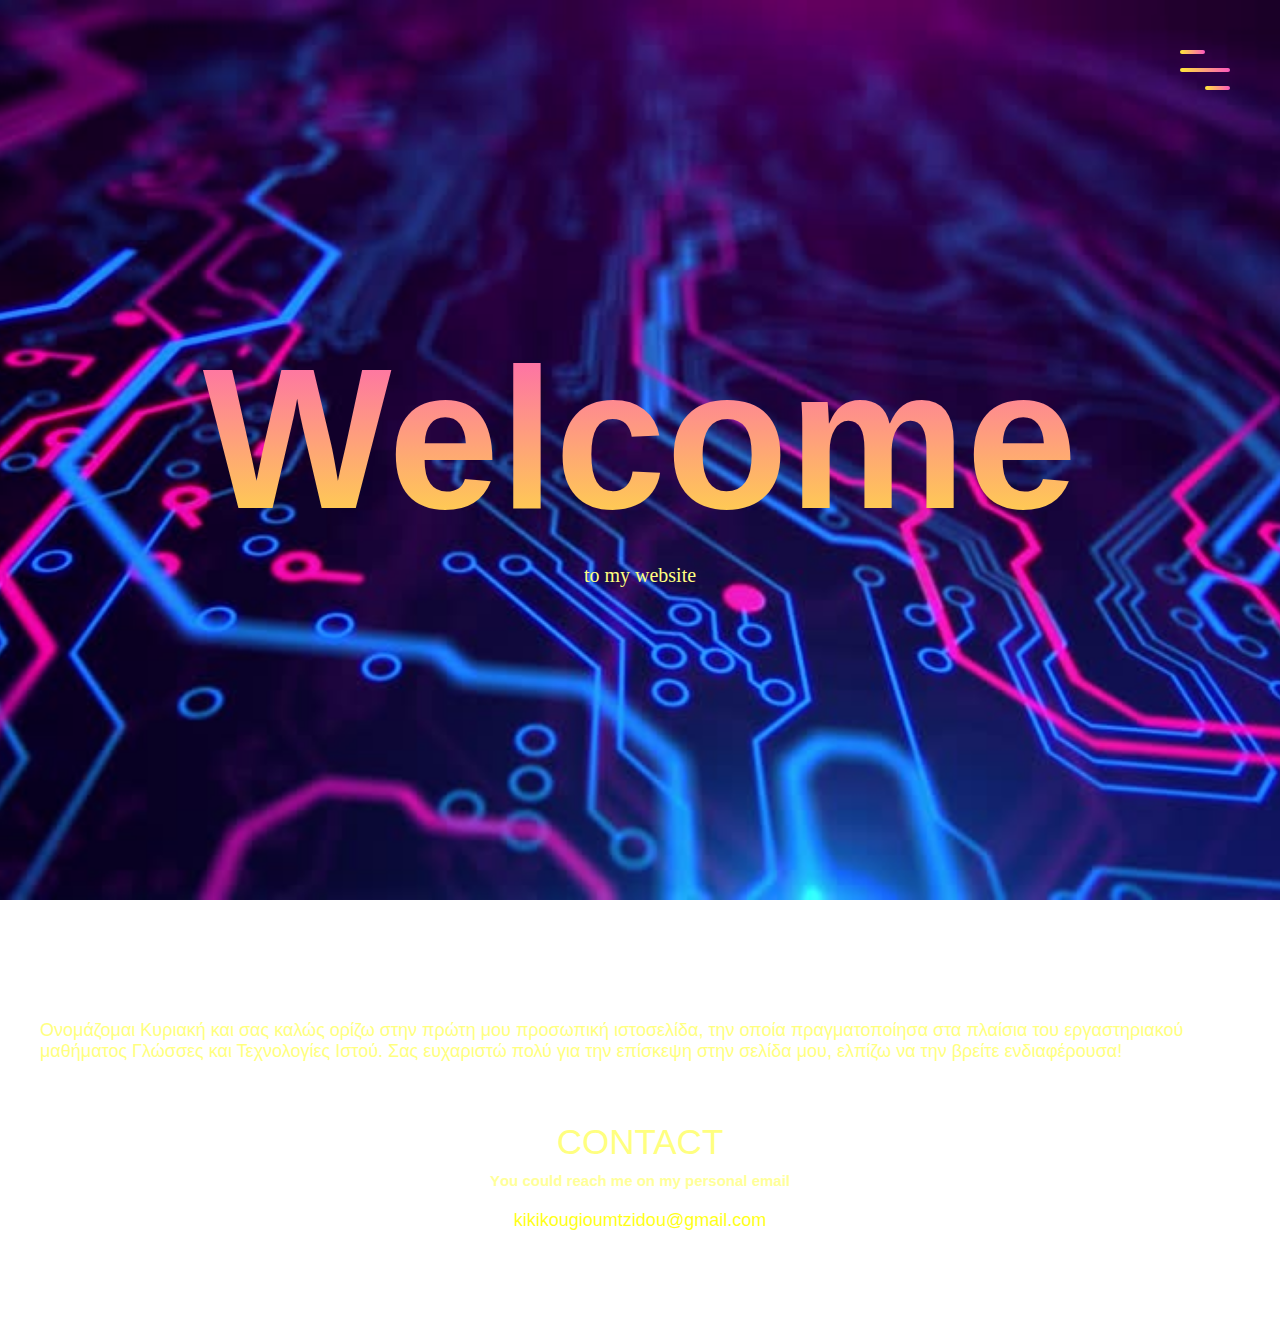
<file: index.html>
﻿<!DOCTYPE html PUBLIC "-//W3C//DTD XHTML 1.0 Transitional//EN" "http://www.w3.org/TR/xhtml1/DTD/xhtml1-transitional.dtd">
<html xmlns="http://www.w3.org/1999/xhtml">

<head>
<meta content="text/html; charset=utf-8" http-equiv="Content-Type" />
<meta name="viewport" content="width=device-width, initial-scale=1"/>
<title>Kyriaki Kougioumtzidou</title>
<link rel="stylesheet" href="aos.css" />
<link rel="stylesheet" href="htpps://use.fontawesome.com/releases/v5.7.2/css/all.css" integrity="sha384-fnm"/>
<link rel="stylesheet" href="main.css"/>


</head>
<body>
 <header> 
     <div class="menu-toggler">
     <div class="bar half start"></div>
     <div class="bar"></div>
     <div class="bar half end"></div>
     </div>
      <nav class="top-nav">
        <ul class="nav-list">
         <li>
          <a href="index.html" class="nav-link"><font color=" #ff66b3">Home</font></a>
         </li>
         
         <li>
          <a href="about.html" class="nav-link"><font color=" #ffff80" >About</font></a>
         </li>

          <li>
          <a href="experience.html" class="nav-link"><font color=" #80aaff" >Experience</font></a>
         </li>

         <li>
          <a href="freetime.html" class="nav-link"><font color=" #ffccff" >Freetime</font></a>
         </li>

         <li>
          <a href="vacations.html" class="nav-link"><font color="  #cc99ff" >Vacations</font></a>
         </li>
         
          <li>
          <a href="#contact" class="nav-link"><font color=" #99ff99" >Contact</font></a>
         </li>
        
        </ul>
      </nav>
      <div class="landing-text">
        <h1>Welcome</h1>
        <h4><font color=" #ffff80" face="Comic Sans MS">to my website</font></h4>
       </div>
     </header>
     
  <section class="about" id="about">
   <div class="container">
    
    <div class="about-details">
    <div class="about-heading">
       </div>
       <p><font color="#ffff80" ace="sans-serif"> Ονομάζομαι Κυριακή και σας καλώς ορίζω στην πρώτη μου προσωπική ιστοσελίδα, την οποία πραγματοποίησα στα πλαίσια του εργαστηριακού μαθήματος Γλώσσες και Τεχνολογίες Ιστού. Σας ευχαριστώ πολύ για την επίσκεψη στην σελίδα μου, ελπίζω να την βρείτε ενδιαφέρουσα!</font></p>

      </div>
    </div>    
 </section> 
 
  
<footer class="contact" id="contact">
   <div class="container">
     <div class="section-heading">
       <h1><font color="#ffff80" ace="sans-serif">Contact</font></h1>
       <h2><font color="#ffff99" ace="sans-serif">Υou could reach me on my personal email</font></h2>
       <p><br><font color="#ffff1a" ace="sans-serif">kikikougioumtzidou@gmail.com</font></br></p>
     </div>
   </div>
</footer>   
 
   
<script src="jquery.min.js"></script>
<script src="aos.js"></script>
<script src="main.js"></script>
</body>

</html>
</file>
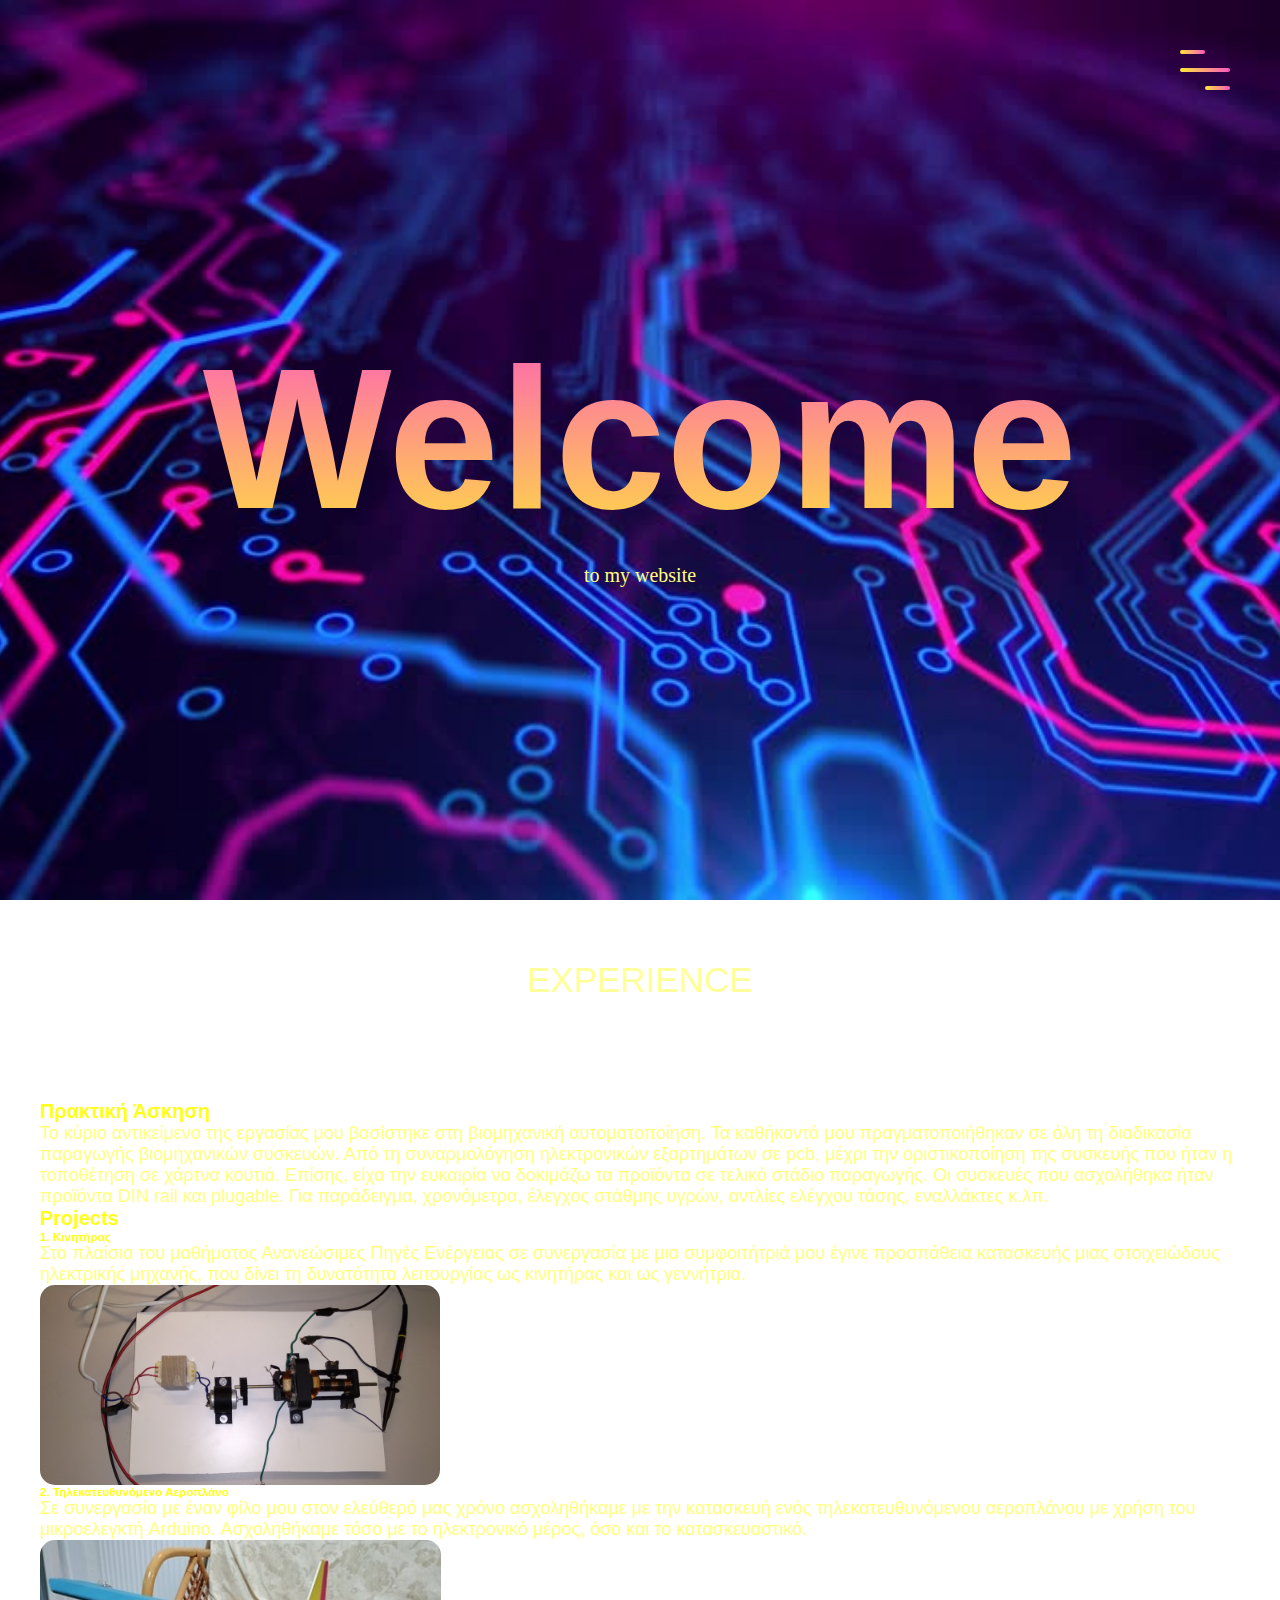
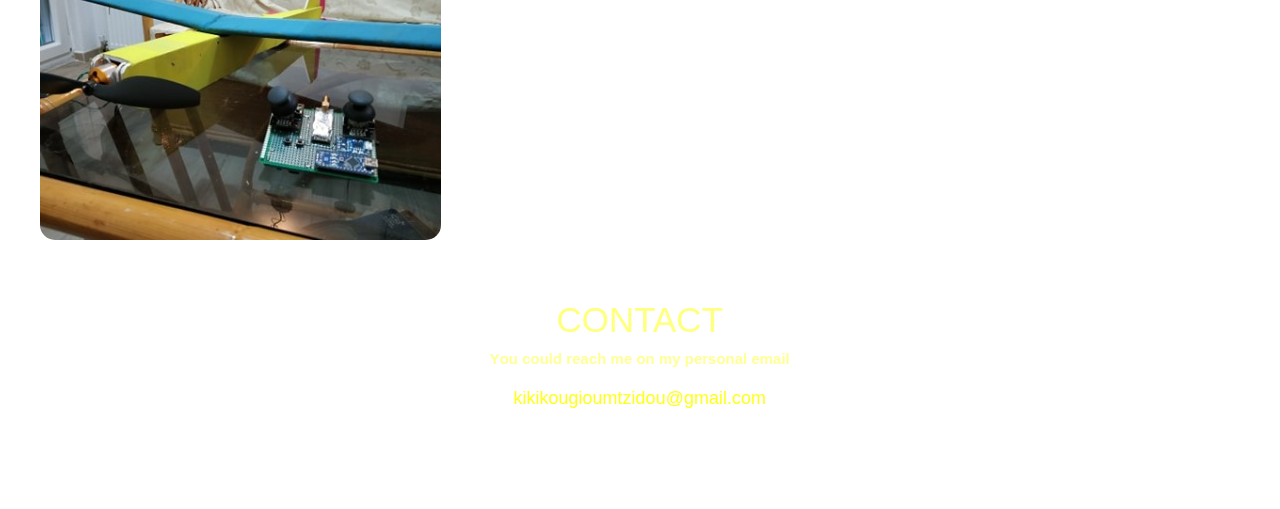
<file: experience.html>
﻿<!DOCTYPE html PUBLIC "-//W3C//DTD XHTML 1.0 Transitional//EN" "http://www.w3.org/TR/xhtml1/DTD/xhtml1-transitional.dtd">
<html xmlns="http://www.w3.org/1999/xhtml">

<head>
<meta content="text/html; charset=utf-8" http-equiv="Content-Type" />
<meta name="viewport" content="width=device-width, initial-scale=1"/>
<title>Kyriaki Kougioumtzidou</title>
<link rel="stylesheet" href="aos.css" />
<link rel="stylesheet" href="htpps://use.fontawesome.com/releases/v5.7.2/css/all.css" integrity="sha384-fnm"/>
<link rel="stylesheet" href="main.css"/>
</head>
<body>
 <header> 
     <div class="menu-toggler">
     <div class="bar half start"></div>
     <div class="bar"></div>
     <div class="bar half end"></div>
     </div>
      <nav class="top-nav">
        <ul class="nav-list">
            <li>
          <a href="index.html" class="nav-link"><font color=" #ff66b3">Home</font></a>
         </li>
         
         <li>
          <a href="about.html" class="nav-link"><font color=" #ffff80" >About</font></a>
         </li>

          <li>
          <a href="experience.html" class="nav-link"><font color=" #80aaff" >Experience</font></a>
         </li>

         <li>
          <a href="freetime.html" class="nav-link"><font color=" #ffccff" >Freetime</font></a>
         </li>

         <li>
          <a href="vacations.html" class="nav-link"><font color="  #cc99ff" >Vacations</font></a>
         </li>
         
          <li>
          <a href="#contact" class="nav-link"><font color=" #99ff99" >Contact</font></a>
         </li>

        
        </ul>
      </nav>
      <div class="landing-text">
        <h1>Welcome</h1>
        <h4><font color=" #ffff80" face="Comic Sans MS">to my website</font></h4>
       </div>
     </header>
     
<section class="experience" id="experience">
   <div class="container">
     <div class="section-heading">
       <h1><font color=" #ffff99">Experience</font></h1>
     </div>
    <div class="my skills">
     <div class="skill">
        <div class="icon-container">
          <i class="fas fa-layer-group"></i>
        </div>
        <h1><font color="#ffff1a" ace="sans-serif">Πρακτική Άσκηση</font></h1>
        <p><font color="#ffff80" ace="sans-serif">Το κύριο αντικείμενο της εργασίας μου βασίστηκε στη βιομηχανική αυτοματοποίηση. Τα καθήκοντά μου πραγματοποιήθηκαν σε όλη τη διαδικασία παραγωγής βιομηχανικών συσκευών. Από τη συναρμολόγηση ηλεκτρονικών εξαρτημάτων σε pcb, μέχρι την οριστικοποίηση της συσκευής που ήταν η τοποθέτηση σε χάρτνα κουτιά. Επίσης, είχα την ευκαιρία να δοκιμάζω τα προϊόντα σε τελικό στάδιο παραγωγής.
Οι συσκευές που ασχολήθηκα ήταν προϊόντα DIN rail και plugable. Για παράδειγμα, χρονόμετρα, έλεγχος στάθμης υγρών, αντλίες ελέγχου τάσης, εναλλάκτες κ.λπ.
        </font></p>
      </div>
           <div class="skill">
        <div class="icon-container">
          <i class="fas fa-code-group"></i>
        </div>
        <h1><font color="#ffff1a" ace="sans-serif">Projects</font></h1>
        <h3><font color="#ffff1a" ace="sans-serif">1. Κινητήρας</font></h3>
        <p><font color="#ffff80" ace="sans-serif">Στα πλαίσια του μαθήματος Ανανεώσιμες Πηγές Ενέργειας σε συνεργασία με μια συμφοιτήτριά μου έγινε προσπάθεια κατασκευής μιας στοιχειώδους ηλεκτρικής μηχανής, που δίνει τη δυνατότητα λειτουργίας ως κινητήρας και ως γεννήτρια.        </font></p>
        <img src="img/motor.jpg" alt="" style="border-radius:15px; height:200px;" /> 
      <h3><font color="#ffff1a" ace="sans-serif">2. Τηλεκατευθυνόμενο Αεροπλάνο</font></h3><p><font color="#ffff80" ace="sans-serif">Σε συνεργασία με έναν φίλο μου στον ελεύθερό μας χρόνο ασχοληθήκαμε με την κατασκευή ενός τηλεκατευθυνόμενου αεροπλάνου με χρήση του μικροελεγκτή Arduino.
                                                    Ασχοληθήκαμε τόσο με το ηλεκτρονικό μέρος, όσο και το κατασκευαστικό.</font></p>
      <img src="img/airplane.jpg" alt="" style="border-radius:15px; height:300px;" />
     
      </div> 
    </div>
  </div>
</section>

 
  
<footer class="contact" id="contact">
   <div class="container">
     <div class="section-heading">
       <h1><font color="#ffff80" ace="sans-serif">Contact</font></h1>
       <h2><font color="#ffff99" ace="sans-serif">Υou could reach me on my personal email</font></h2>
       <p><br><font color="#ffff1a" ace="sans-serif">kikikougioumtzidou@gmail.com</font></br></p>
     </div>
   </div>
</footer>    
<script src="jquery.min.js"></script>
<script src="aos.js"></script>
<script src="main.js"></script>
</body>

</html>
</file>
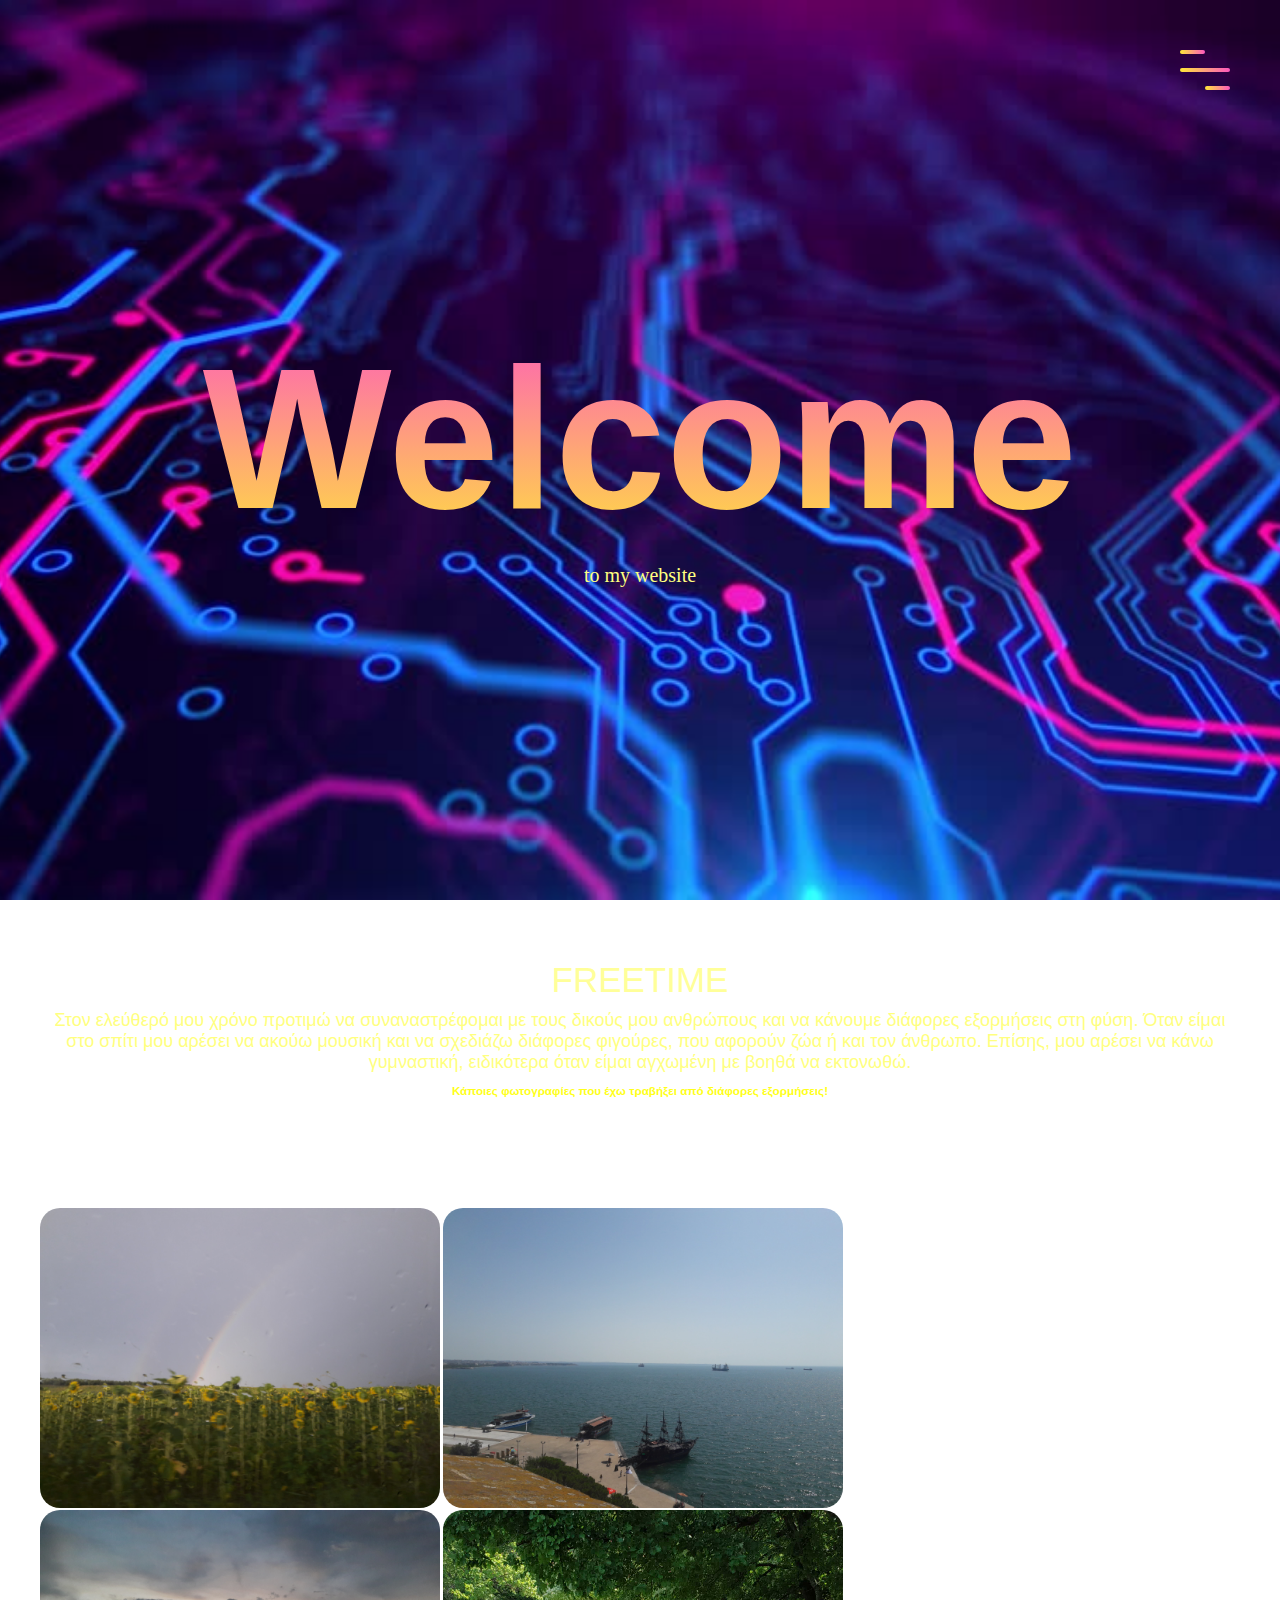
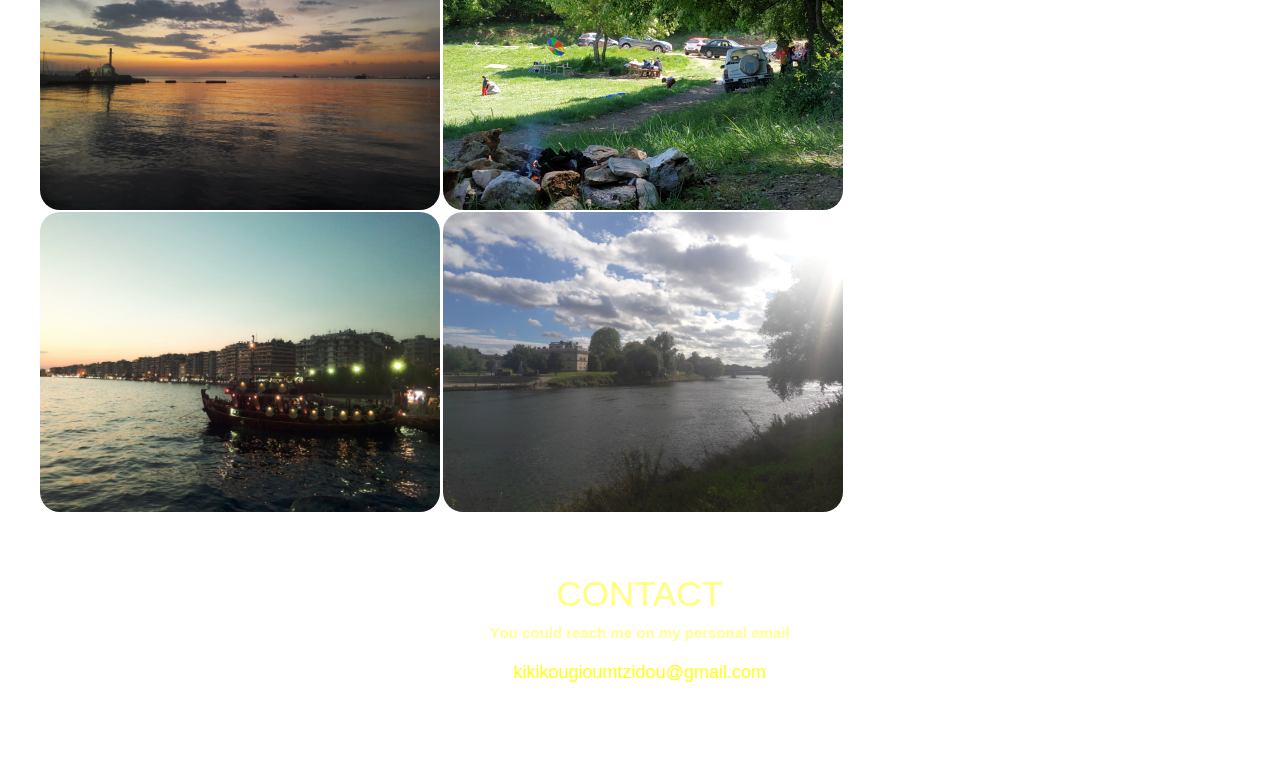
<file: freetime.html>
﻿<!DOCTYPE html PUBLIC "-//W3C//DTD XHTML 1.0 Transitional//EN" "http://www.w3.org/TR/xhtml1/DTD/xhtml1-transitional.dtd">
<html xmlns="http://www.w3.org/1999/xhtml">

<head>
<meta content="text/html; charset=utf-8" http-equiv="Content-Type" />
<meta name="viewport" content="width=device-width, initial-scale=1"/>
<title>Kyriaki Kougioumtzidou</title>
<link rel="stylesheet" href="aos.css" />
<link rel="stylesheet" href="htpps://use.fontawesome.com/releases/v5.7.2/css/all.css" integrity="sha384-fnm"/>
<link rel="stylesheet" href="main.css"/>
</head>
<body>
 <header> 
     <div class="menu-toggler">
     <div class="bar half start"></div>
     <div class="bar"></div>
     <div class="bar half end"></div>
     </div>
      <nav class="top-nav">
        <ul class="nav-list">
                 <li>
          <a href="index.html" class="nav-link"><font color=" #ff66b3" >Home</font></a>
         </li>
         
         <li>
          <a href="about.html" class="nav-link"><font color=" #ffff80" >About</font></a>
         </li>

          <li>
          <a href="experience.html" class="nav-link"><font color=" #80aaff" >Experience</font></a>
         </li>

         <li>
          <a href="freetime.html" class="nav-link"><font color=" #ffccff" >Freetime</font></a>
         </li>

         <li>
          <a href="vacations.html" class="nav-link"><font color="  #cc99ff" >Vacations</font></a>
         </li>
         
          <li>
          <a href="#contact" class="nav-link"><font color=" #99ff99" >Contact</font></a>
         </li>


        
        </ul>
      </nav>
      <div class="landing-text">
        <h1>Welcome</h1>
        <h4><font color=" #ffff80" face="Comic Sans MS">to my website</font></h4>
       </div>
     </header>
     
<section class="freetime" id="freetime">
   <div class="container">
     <div class="section-heading">
       <h1><font color=" #ffff99">Freetime</font></h1>
       <p><font color="#ffff80" ace="sans-serif">Στον ελεύθερό μου χρόνο προτιμώ να συναναστρέφομαι με τους δικούς μου ανθρώπους και να κάνουμε διάφορες εξορμήσεις στη φύση. 
       Όταν είμαι στο σπίτι μου αρέσει να ακούω μουσική και να σχεδιάζω διάφορες φιγούρες, που αφορούν ζώα ή και τον άνθρωπο.
       Επίσης, μου αρέσει να κάνω γυμναστική, ειδικότερα όταν είμαι αγχωμένη με βοηθά να εκτονωθώ.</font></p>
       <br><h3><font color="#ffff1a" ace="sans-serif">Κάποιες φωτογραφίες που έχω τραβήξει από διάφορες εξορμήσεις!</font></h3></br>
        </div>
       
        <div class="freetime-item">
          <div class="freetime-img has-margin-right">
          <tr>
           <td><img src="img/rainbow.jpg" alt="" style="border-radius:20px; height:300px;"/></td>
           <td><img src="img/tower.jpg" alt="" style="border-radius:20px; height:300px;"/></td>
           <td><img src="img/clouds.jpg" alt="" style="border-radius:20px; height:300px;"/> </td>
           </tr>
           <tr>
           <td> <img src="img/forest.jpg" alt="" style="border-radius:20px; height:300px;"/></td>
           <td><img src="img/boat.jpg" alt="" style="border-radius:20px; height:300px;" /></td>
           <td><img src="img/dounavis.jpg" alt="" style="border-radius:20px; height:300px;"/></td>
           </tr>
           
            </div>
           </div>
         </div>
     
     </section>

 
  
<footer class="contact" id="contact">
   <div class="container">
     <div class="section-heading">
       <h1><font color="#ffff80" ace="sans-serif">Contact</font></h1>
       <h2><font color="#ffff99" ace="sans-serif">Υou could reach me on my personal email</font></h2>
       <p><br><font color="#ffff1a" ace="sans-serif">kikikougioumtzidou@gmail.com</font></br></p>
     </div>
   </div>
</footer>    
<script src="jquery.min.js"></script>
<script src="aos.js"></script>
<script src="main.js"></script>
</body>

</html>
</file>
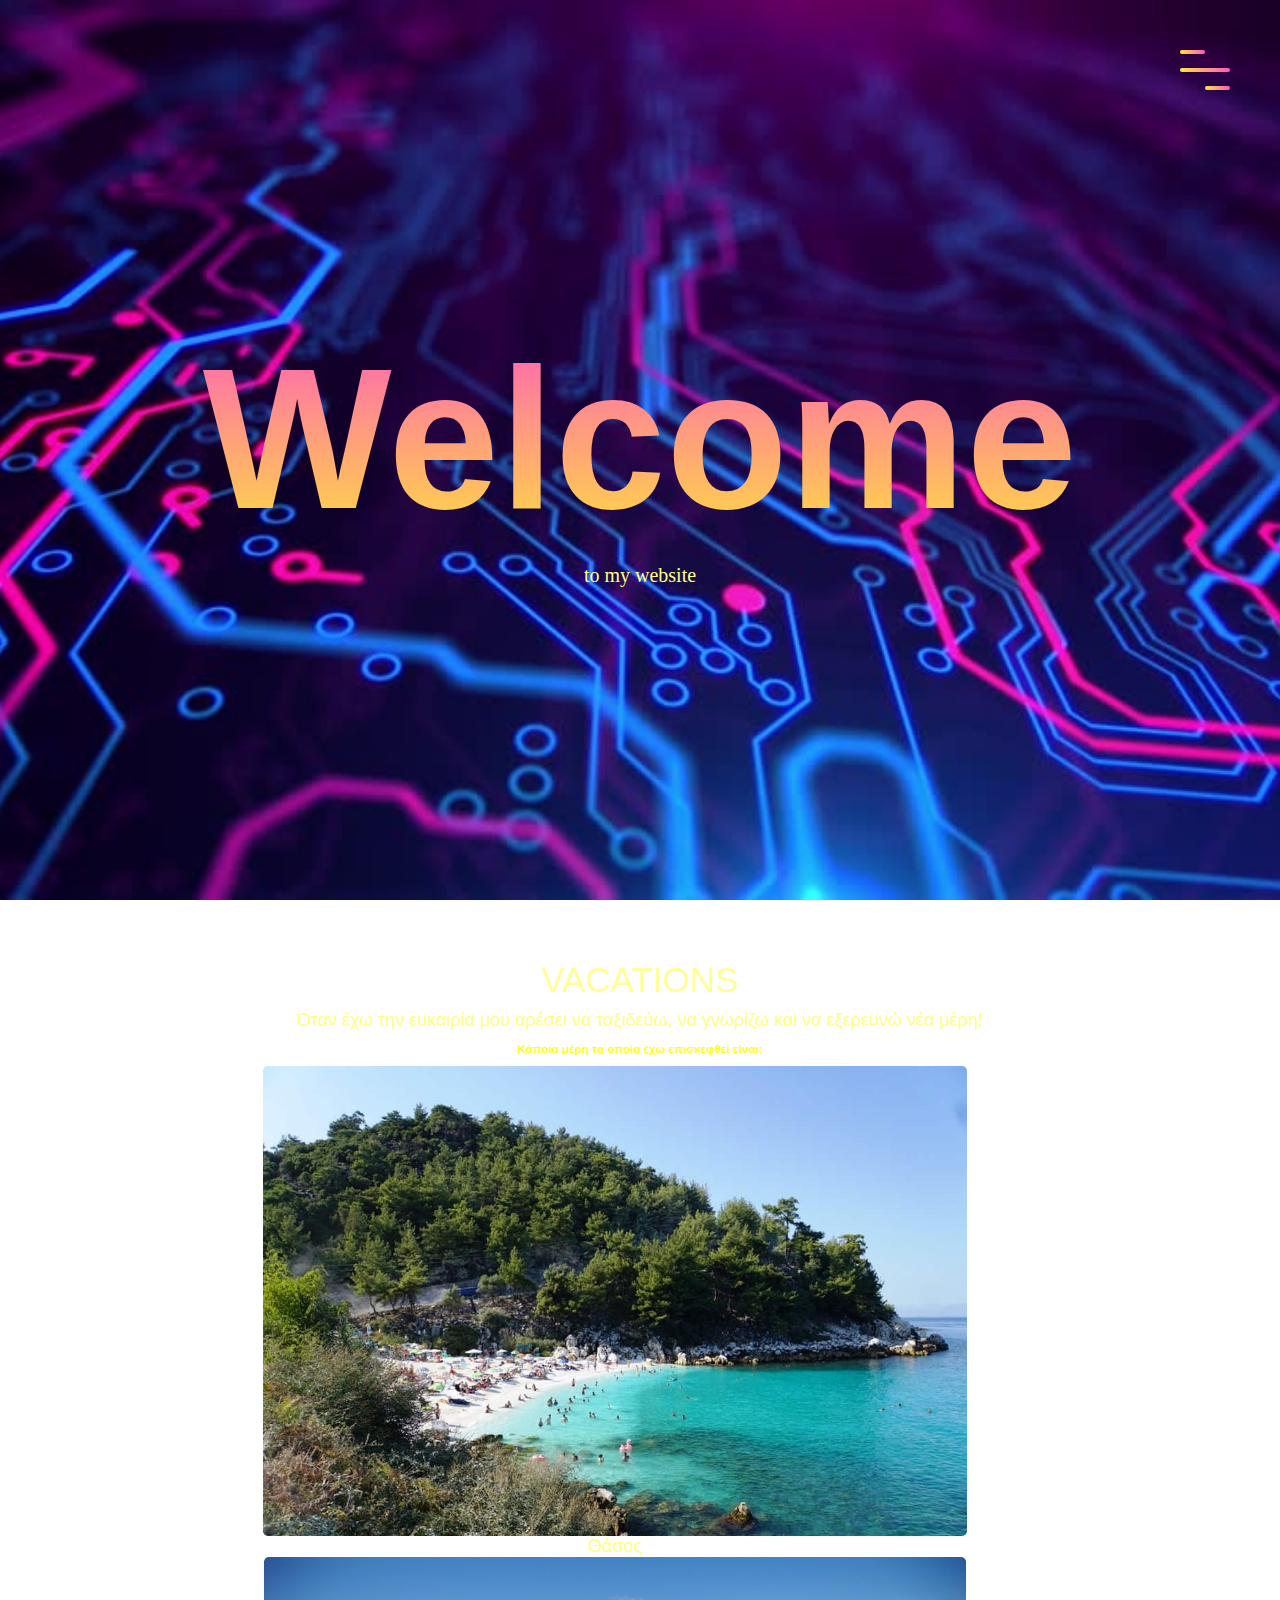
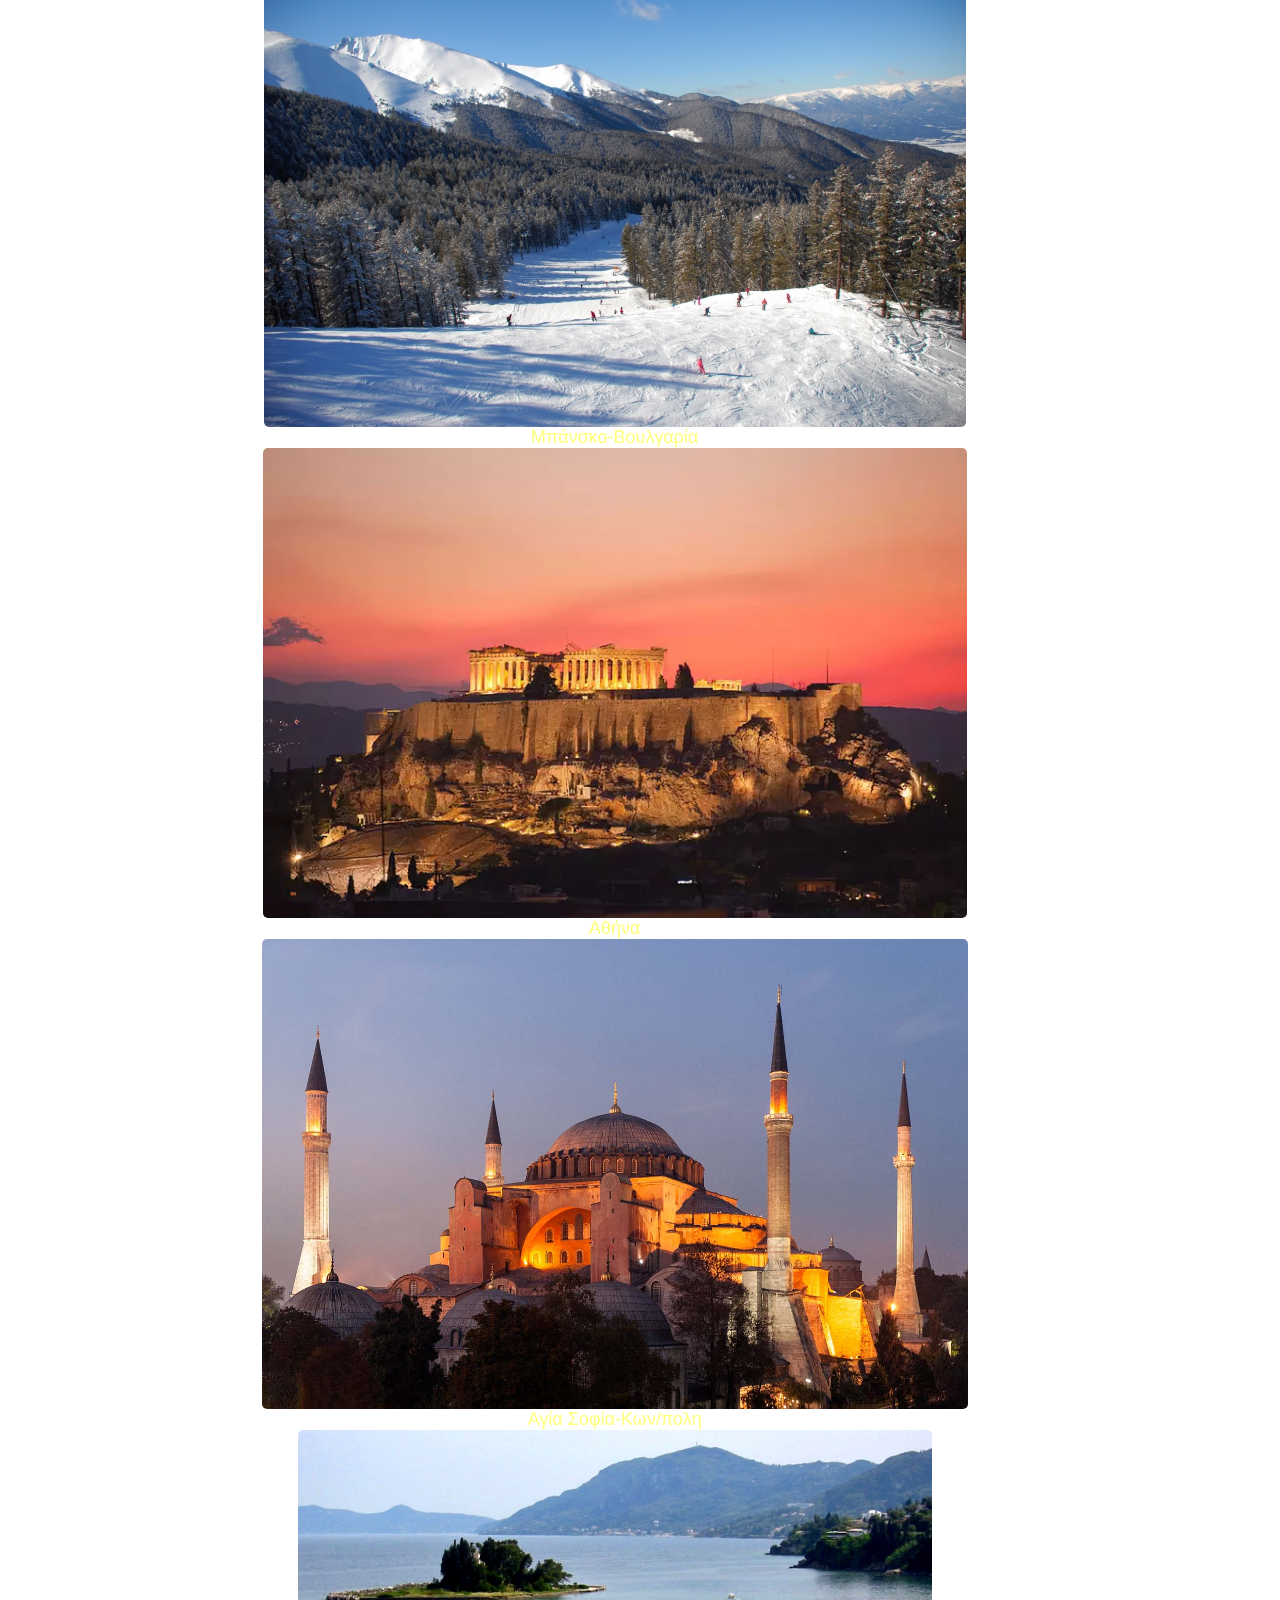
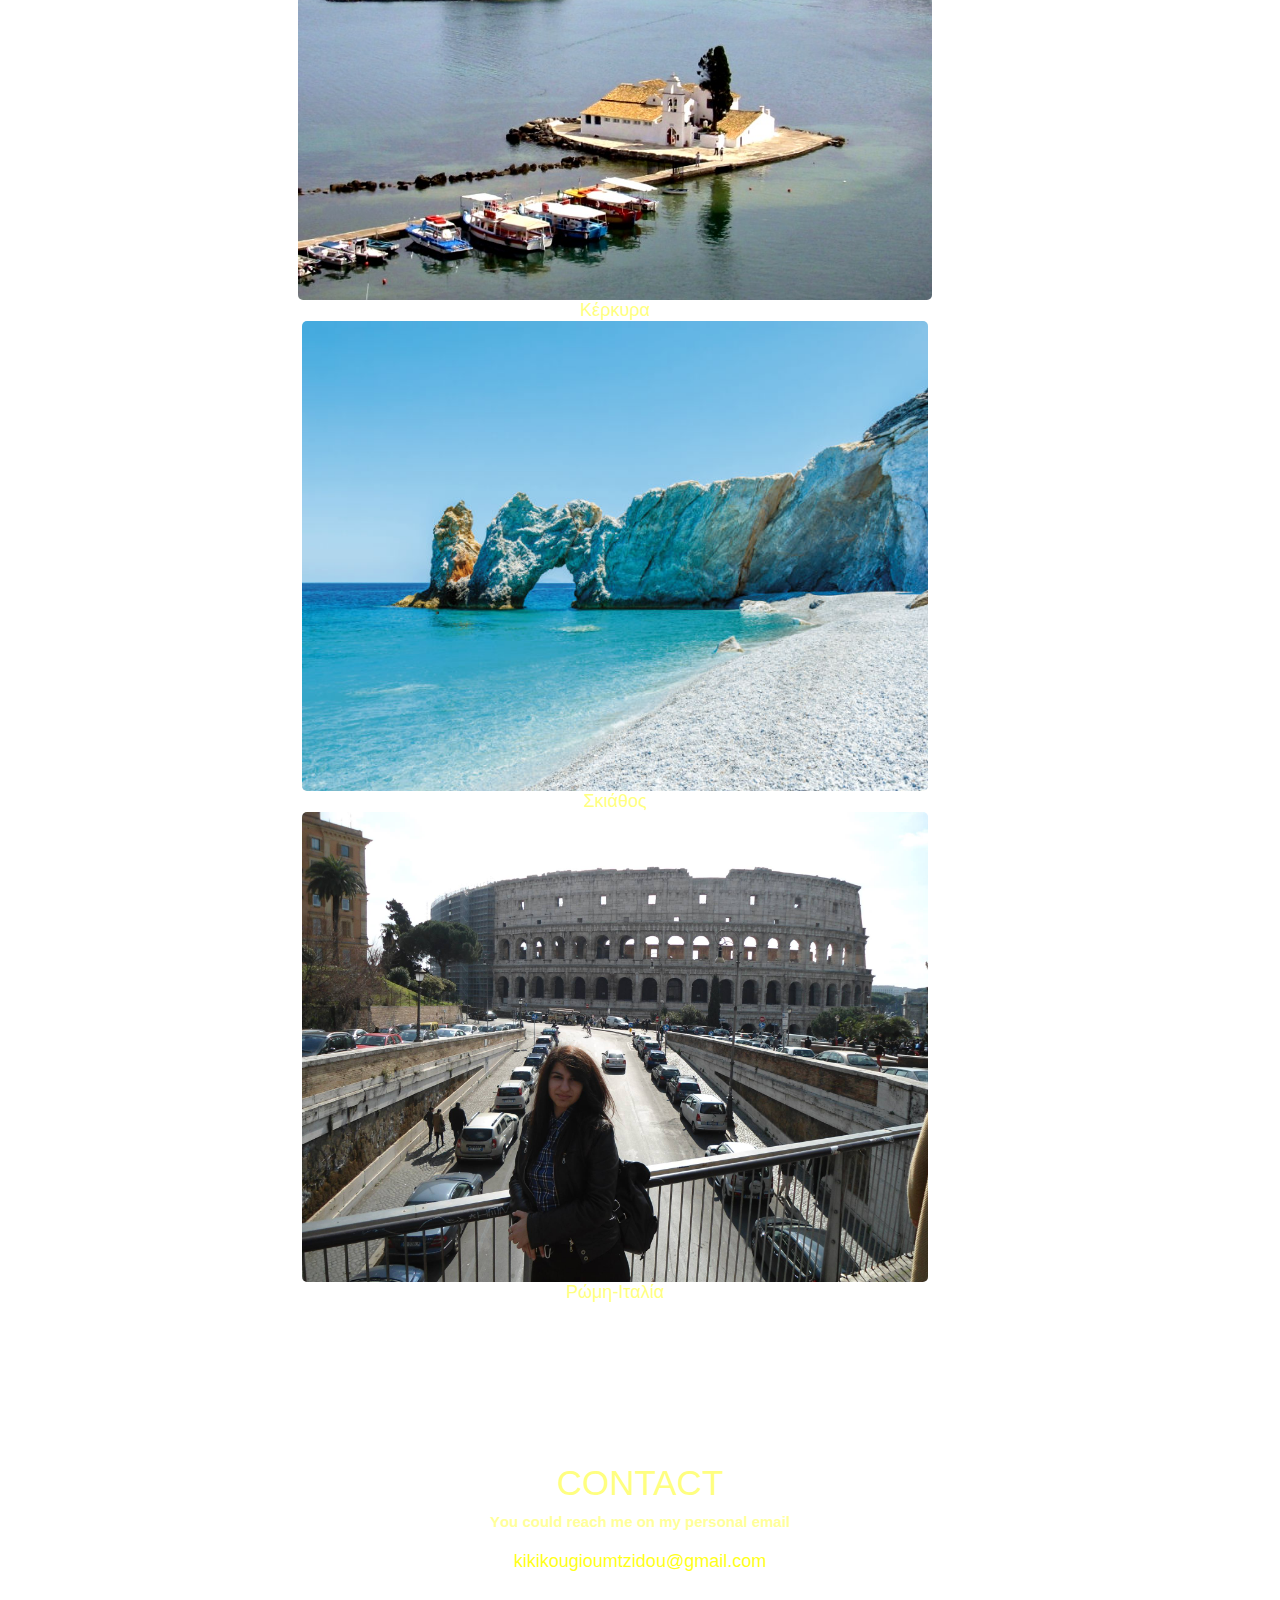
<file: vacations.html>
﻿<!DOCTYPE html PUBLIC "-//W3C//DTD XHTML 1.0 Transitional//EN" "http://www.w3.org/TR/xhtml1/DTD/xhtml1-transitional.dtd">
<html xmlns="http://www.w3.org/1999/xhtml">

<head>
<meta content="text/html; charset=utf-8" http-equiv="Content-Type" />
<meta name="viewport" content="width=device-width, initial-scale=1"/>
<title>Kyriaki Kougioumtzidou</title>
<link rel="stylesheet" href="aos.css" />
<link rel="stylesheet" href="htpps://use.fontawesome.com/releases/v5.7.2/css/all.css" integrity="sha384-fnm"/>
<link rel="stylesheet" href="main.css"/>
</head>
<body>
 <header> 
     <div class="menu-toggler">
     <div class="bar half start"></div>
     <div class="bar"></div>
     <div class="bar half end"></div>
     </div>
      <nav class="top-nav">
        <ul class="nav-list">
        <li>
          <a href="index.html" class="nav-link"><font color=" #ff66b3" >Home</font></a>
         </li>
         
         <li>
          <a href="about.html" class="nav-link"><font color=" #ffff80">About</font></a>
         </li>

          <li>
          <a href="experience.html" class="nav-link"><font color=" #80aaff" >Experience</font></a>
         </li>

         <li>
          <a href="freetime.html" class="nav-link"><font color=" #ffccff" >Freetime</font></a>
         </li>

         <li>
          <a href="vacations.html" class="nav-link"><font color="  #cc99ff" >Vacations</font></a>
         </li>
         
          <li>
          <a href="#contact" class="nav-link"><font color=" #99ff99" >Contact</font></a>
         </li>



        
        </ul>
      </nav>
      <div class="landing-text">
        <h1>Welcome</h1>
        <h4><font color=" #ffff80" face="Comic Sans MS">to my website</font></h4>
       </div>
     </header>
     
<section class="vacations" id="vacations">
   <div class="container">
     <div class="section-heading">
       <h1><font color=" #ffff99">Vacations</font></h1>
       <p><font color="#ffff80" ace="sans-serif">Όταν έχω την ευκαιρία μου αρέσει να ταξιδεύω, να γνωρίζω και να εξερευνώ νέα μέρη!</font></p>
       <br><h3><font color="#ffff1a" ace="sans-serif">Κάποια μέρη τα οποία έχω επισκεφθεί είναι:</font></h3></br>
      <div class="vacations-item">
        <div class="vacations-img has-margin-right">
        
        
           <img src="img/thassos.jpg" alt="" style="border-radius:5px;"/><p><font color="#ffff80" ace="sans-serif"> Θάσος </font></p>           
           <img src="img/bansko.jpg" alt="" style="border-radius:5px;"/><p> <font color="#ffff80" ace="sans-serif">Μπάνσκο-Βουλγαρία </font></p>
           <img src="img/Athens.jpg" alt="" style="border-radius:5px;"/><p><font color="#ffff80" ace="sans-serif"> Αθήνα </font></p>
           <img src="img/agia sofia.jpg" alt="" style="border-radius:5px;"/><p> <font color="#ffff80" ace="sans-serif">Αγία Σοφία-Κων/πολη </font></p>
           <img src="img/kerkyra.jpg" alt="" style="border-radius:5px;"/><p> <font color="#ffff80" ace="sans-serif">Κέρκυρα </font></p>
           <img src="img/skiathos.jpg" alt="" style="border-radius:5px;"/><p> <font color="#ffff80" ace="sans-serif">Σκιάθος </font></p>
           <img src="img/italia.jpg" alt="" style="border-radius:5px;"/> <p> <font color="#ffff80" ace="sans-serif">Ρώμη-Ιταλία </font></p>
          
            
           </div>
          </div>
        </div>
      </div>
   </section>
  

 
  
<footer class="contact" id="contact">
   <div class="container">
     <div class="section-heading">
       <h1><font color="#ffff80" ace="sans-serif">Contact</font></h1>
       <h2><font color="#ffff99" ace="sans-serif">Υou could reach me on my personal email</font></h2>
       <p><br><font color="#ffff1a" ace="sans-serif">kikikougioumtzidou@gmail.com</font></br></p>
     </div>
   </div>
</footer>   
<script src="jquery.min.js"></script>
<script src="aos.js"></script>
<script src="main.js"></script>
</body>

</html>
</file>
<file: main.css>
﻿*{
	margin: 0;
	padding: 0;
	box-sizing: border-box;
	}

html{
     font-size: 10px;
     font-family: 'Roboto', sans-serif;
     color: #eee;
}

body{
	 width: 100%;
	 height: 100%;
	 background: url("circuit.jpg") no-repeat center fixed;
	 background-size: cover;}

section{
	padding: 6rem 0;
}

a{
	text-decoration: none;
	color: #eee;
}

p{
	font-size: 1.8rem;
	font-weight: 250;
}

img{
	width: 100;
	height: 470px;
	
}

td{
	padding: 25px;
}
.cd-hero-slider .cd-bg-video-wrapper { z-index: -1000; }

.container{
	width: 90;
	max-width: 120rem;
	height: 100%;
	margin: 0 auto;
	position: relative;
}

.section-heading{
	text-align: center;
	margin-bottom: 10rem;
}

.section-heading h1{
	font-size: 3.5rem;
	color: rgba(255,255,255, .3);
	text-transform: uppercase;
	font-weight: 300;
	position: relative;
	margin-bottom: 1rem;
}

.section-heading h1::before,
.section-heading h1::after{
	content: '';
	position: absolute;
	bottom: -.5rem;
	left:50%;
	transform: translateX(-50%);
	background-color: rgba(255,255,255, 0.75);
}

.section-heading h1::before{
	width: 10rem;
	height: 3px;
	border-radius: .8rem;
}

.section-heading h1::after{
	width: 1.5rem;
	height: 1.5px;
	border-radius: 100%;
	bottom: -.1rem;
}

.has-margin-right{
	margin-right: 5rem; 
}

header{
	width: 100;
	height: 100vh;
}

.top-nav{
	weight: 100%;
	height: 100vh;
	position: fixed;
	top: -100vh;
	z-index: 50;
	background-color: #16162d;
	border-bottom-right-radius: 100%;
	border-bottom-left-radius: 100%;
	transition: all 650ms cubic-bezier(1,0,0,1);
}

.nav-list{
	list-style: none;
	width: 100%;
	height: 100%;
	display: flex;
	justify-content: center;
	align-items: center;
}

li{
	margin: 0 2.1rem;
}

.nav-link{
	font-family: 'The Historia Demo', sans-serif;
	font-size: 5rem;
	paddind: 1rem;
}

.nav-link:hover.
.nav-link:focus{
	background: linear-gradient(to top, #ffe838. #fd57bf);
	-webkit-background-clip: text;
	-webkit-text-fill-color: transparent;
}

.top-nav.open{
	top: 0;
	border-radius: initial;
}

.menu-toggler{
	position: absolute;
	top: 5rem;
	right: 5rem;
	width: 5rem;
	height: 4rem;
	display: flex;
	flex-direction: column;
	justify-content: space-between;
	cursor: pointer;
	z-index: 1500;
	transition: transform 650ms ease-out;
}

.menu-toggler.open{
	transform: rotate( -45deg);
}

.bar{
	background: linear-gradient(to right, #ffe838, #fd57bf);
	width: 100%;
	height: 4px;
	border-radius: .8rem;
}

.bar.half{
	width: 50%;
}

.bar.start{
	transform-origin: right;
	transition: transform 650ms cubic-bezier(0.54, -0.81, 0.57, 0.57); 
}

.open .bar.start{
	transform: rotate(-450deg) translateX(.8rem);
}

.bar.end{
    align-self: flex-end;
	transform-origin: left;
	transition: transform 650ms cubic-bezier(0.54, -0.81, 0.57, 0.57); 
}

.open .bar.end{
	transform: rotate(-450deg) translateX(-.8rem);
}

.landing-text{
	position: absolute;
	top: 50%;
	left: 50%;
	transform: translate(-50%, -50%);
	width: 100%;
	text-align: center;
	z-index: 1;
}

.landing-text h1{
	font-size: 20rem;
	font-family: 'The Historia Demo', sans-serif;
	background: linear-gradient(to top, #ffe838, #fd57bf);
	-webkit-background-clip: text;
	-webkit-text-fill-color: transparent;
	padding: 1rem;
	user-select: none;
	z-index:1;
}

.landing-text h4{
	font-size: 2rem;
	font-weight: 300;
}


.about .container{
	display: flex;
	align-items: center;
	justify-content: center; 
}

.about-heading{
	text-align: center;
	text-transform: uppercase;
	line-height: 0;
	margin-bottom: 6rem;
}

.about-heading h1{
    font-size: 10rem;
    opacity: .3;
}

.about-heading h6{
	font-size: 2rem;
	font-weight: 300;
}

.about-heading h4{
	font-size: 2rem;
	font-weight: 200;
}


.profile-img{
	flex: 1;
	margin-right: 5rem;
}

.about-details{
	flex: 1;
}

.social-media{
	margin-top: 5rem;
}
.social-media i{
	font-size: 5rem;
	transition: color 650ms;
}

.fa-facebook.square:hover{
	color: #4267b2;
}

.my-skills{
	margin-top: 10rem;
	display: grid;
	grid-template-columns: repeat(auto-fit, minmax(25rem, 1fr);
	grid-gap: 2.5rem;
	text-align: center;
}

.skill{
display: flex;
flex-direction: column;
justiy-content: center;
align-items: center;
padding: 2rem;
}

.skill h2{
	text-transform: uppercase;
	letter-spacing: 2px;
	margin: 2rem, -2px 2rem 0;
}

.icon-container{
	width: 10rem;
	height:10rem;
	border: 3px solid #ffe838; 
	background-color: #fd57bf;
	margin-bottom: 2rem;
	display: flex;
	transform: rotate(45deg);
}

.icon-container{
	color: #ffe838;
	font-size: 5rem;
	margin:auto;
	transform: rotate(-45deg);
}


.profile-img{
    width: 50rem;
	flex: 2;
}

.vacations-description{
     flex: 1;
}


.grid-item:last-child { margin-bottom: 1; }

.tm-img-gallery-container {
	max-width: 340px;
    margin: 0 auto;
}

.tm-img-gallery {
	margin: 0 auto 10px;
	display: inline-block;
}

.tm-img-gallery-info-container {
	display: block;
	max-width: 320px;
	margin: 0 auto;
	padding: 30px 1px;	
}

.tm-img {
	max-width: 320px;
  	width: 100%;
  	height: auto;
  	border: 10px solid #ffffff;
  	margin: 0 auto;
}


@media screen and (max-width: 768px){
	body{
	background: url("newpic.jpg") no-repeat center fixed;
	background-size: cover;
}

.landing-text h1{
	font-size: 15rem;
}

.landing-text h4{
	font-size: 1.7rem;
}

.nav-link{
	flex-direction: column;
}

li{
	margin: 2rem 0;
}

.nav-list{
	font-size: 4.5rem;
}

.about-heading h1{
	font-size: 8rem;
}

.section-heading h1{
	font-size: 3rem;
}

.about-details .nav-list{
	flex-direction: initial;
}

.about-details li{
	margin: 0 2rem;
}

.icon-container{
	width: 7rem;
	height: 7rem;
}

.icon-container i{
	font-size: 4rem;
 }
}

@media screen and (max-width: 600px){

.menu-toggler{
	top: 2rem;
	right: 2rem;
}

.landing-text h1{
	font-size: 8rem;
}

.landing-text h4{
	font-size: 1.4rem;
}

.nav.link{
	font-size: 3.5rem;
}

.about .container{
	flex-direction: column;
}

.profile-img{
	margin: 0 0 7rem 0;
}

.freetime-item{
	flex-direction: column;
}

.freetime-img{
	margin: 0 0 2rem 0;
	order: 1;
}

.freetime-description{
	margin: 0;
	order: 2;
}




}
</file>
